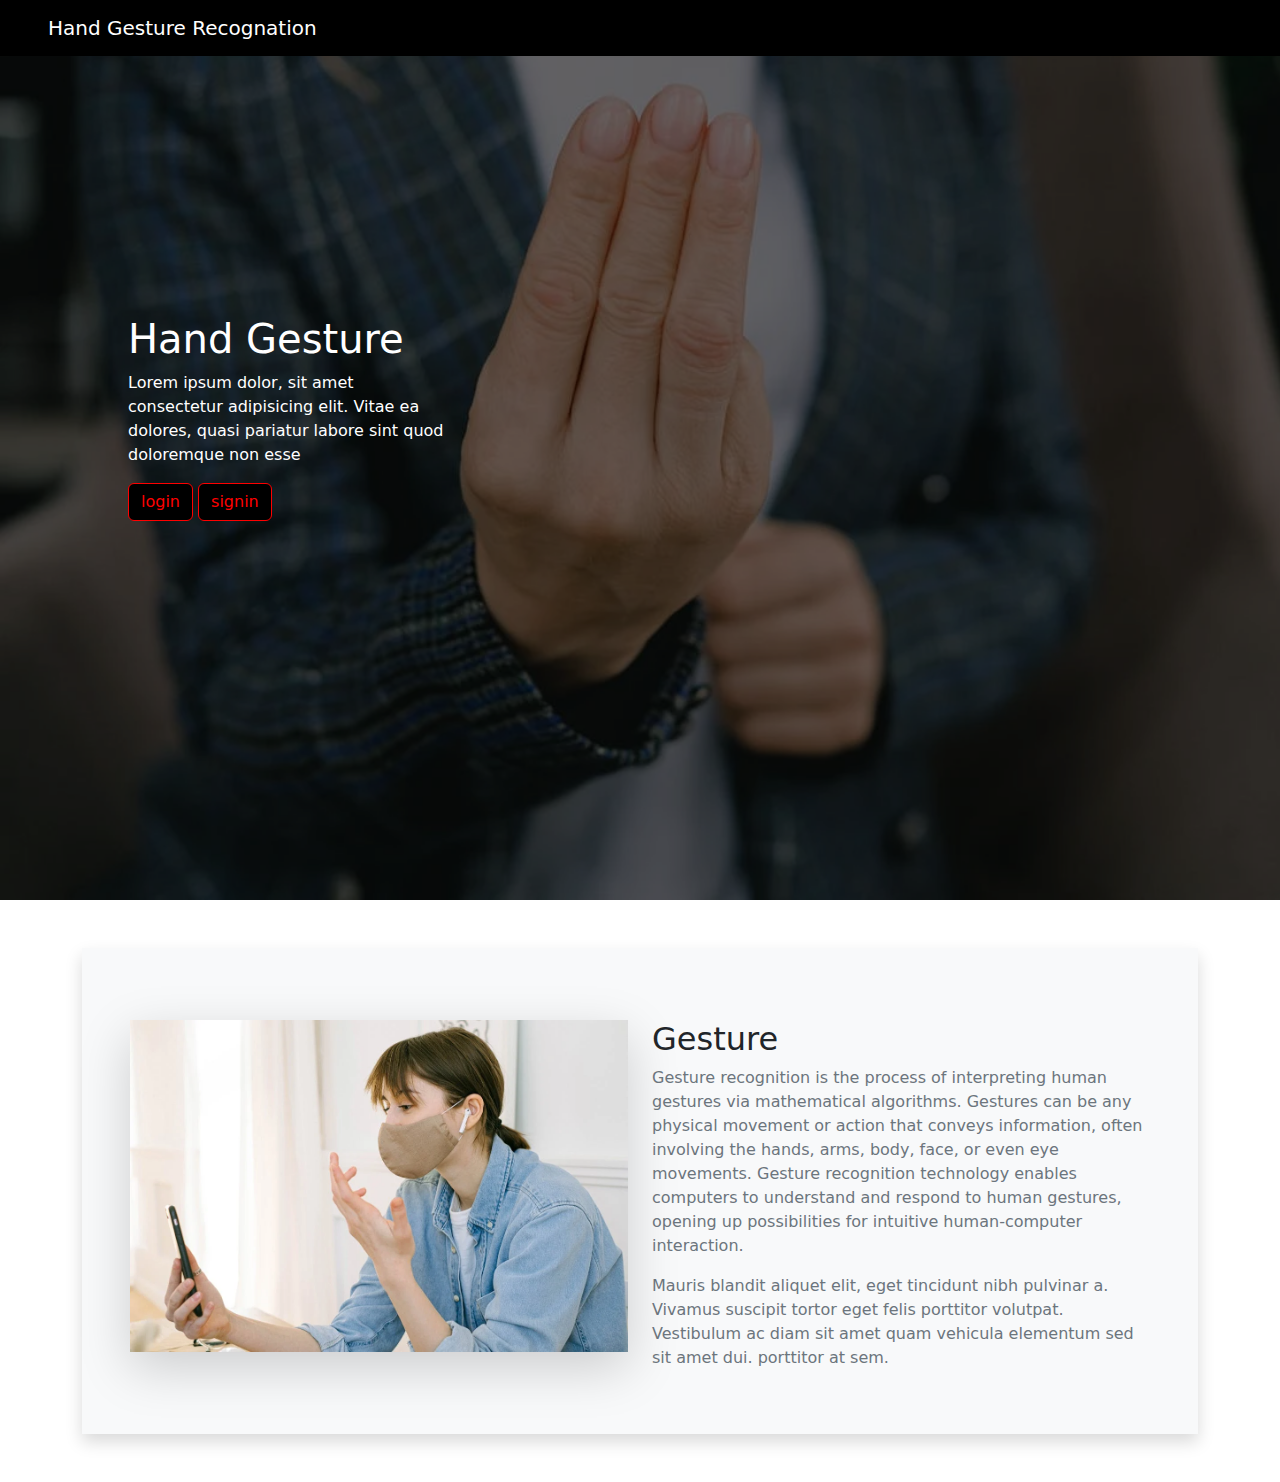
<file: index.html>
<html>
<head>
  <meta charset="UTF-8">
  <link rel="stylesheet" href="css/all.css">
  <link rel="stylesheet" href="css/bootstrap.min.css">
  <link rel="stylesheet" href="css/style.css">
</head>
<body>
  <!-- home page -->
  <div class="home ">
    <nav class="navbar bg-black fixed-top row">
      <div class="container-fluid">
        <a class="navbar-brand text-white px-5 col-9">Hand Gesture Recognation</a>

        <!-- <div>
          <div id="g_id_onload"
            data-client_id="775954644880-fhnm2a4mnmgr3g3pjm0qpbobefe0m4lp.apps.googleusercontent.com"
           data-auto_prompt="true"
            data-callback="loginCallback">
          </div>
          <div class="g_id_signin" data-type="standard" data-size="large" data-theme="outline" data-text="signin"
            data-shape="pill" data-logo_alignment="left">
          </div>
        </div> -->

        <!-- <div>

          <!-- Button trigger modal 
          <button type="button" class="btn btn-primary" data-bs-toggle="modal" data-bs-target="#exampleModal">
            Launch demo modal
          </button>

          <!-- Modal 
          <div class="modal fade" id="exampleModal" tabindex="-1" aria-labelledby="exampleModalLabel"
            aria-hidden="true">
            <div class="modal-dialog">
              <div class="modal-content">
                <div class="modal-header">
                  <h1 class="modal-title fs-5" id="exampleModalLabel">Modal title</h1>
                  <button type="button" class="btn-close" data-bs-dismiss="modal" aria-label="Close"></button>
                </div>
                <div class="modal-body">
                  ...
                </div>
                <div class="modal-footer">
                  <button type="button" class="btn btn-secondary" data-bs-dismiss="modal">Close</button>
                  <button type="button" class="btn btn-primary">Save changes</button>
                </div>
              </div>
            </div>
          </div>
        </div> -->
    </nav>
    <div class="layer"></div>
    <div class=" content w-25 text-white">
      <h1>Hand Gesture</h1>
      <p>Lorem ipsum dolor, sit amet consectetur adipisicing elit. Vitae ea dolores, quasi pariatur labore sint quod
        doloremque non esse </p>

      <button class="btn" id="myButton">login</button>
      <button class="btn">signin</button>
    </div>
  </div>

 <!-- about -->
  <div class="container " id="about">
    <div class=" larger shadow bg-light  my-md-5 p-5 ">
      <div class="row  ">
        <div class="col-6 mt-4 ">
          <div class="  text-center">
            <img src="image/pexels-photo-4240578 (1).webp" class="w-100 shadow-lg">
          </div>
        </div>
        <div class="col-6  mt-4">
          <div class="row">
            <h2>Gesture </h2>
            <p class=" text-secondary  p  ">

              Gesture recognition is the process of interpreting human gestures via mathematical algorithms. Gestures
              can be any physical movement or action that conveys information, often involving the hands, arms, body,
              face, or even eye movements. Gesture recognition technology enables computers to understand and respond to
              human gestures, opening up possibilities for intuitive human-computer interaction.


            </p>

            <p class=" text-secondary   p">
              Mauris blandit aliquet elit, eget tincidunt nibh pulvinar a. Vivamus suscipit tortor eget felis porttitor
              volutpat. Vestibulum ac diam sit amet quam vehicula elementum sed sit amet dui. porttitor at sem.
            </p>


          </div>
        </div>
      </div>
    </div>
  </div>
  <script src="https://accounts.google.com/gsi/client" async></script>
  <script>
    function loginCallback(response) {
      window.location.href = "camera.html";
      console.log(response)
    }
  </script>
  <script >
    function onClick() {
    window.location.href = 'login.html';
}

let button = document.getElementById('myButton');
button.addEventListener('click', onClick);
  </script>
</body>
</html>
</file>
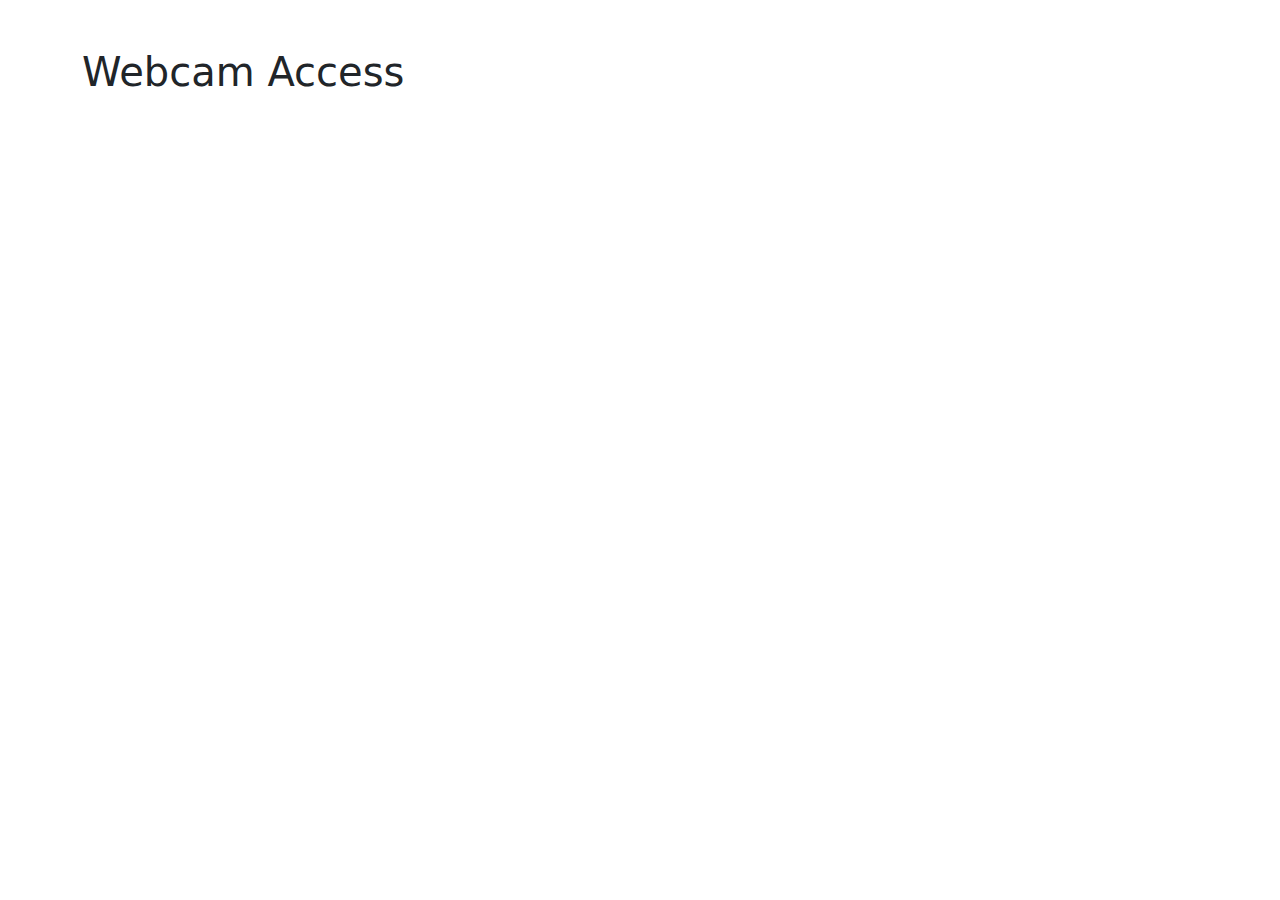
<file: camera.html>
<!DOCTYPE html>
<html lang="en">

<head>
  <!-- <meta charset="UTF-8">
<meta name="viewport" content="width=device-width, initial-scale=1.0">
<title>Webcam Access</title> -->
  <link rel="stylesheet" href="css/all.css">
  <link rel="stylesheet" href="css/bootstrap.min.css">
  <link rel="stylesheet" href="css/style.css">

</head>

<body >
  <div class="container py-5 ">
    <h1>Webcam Access</h1>
    <video id="videoElement" autoplay></video>

  </div>

  <script>
    // Get access to the camera
    navigator.mediaDevices.getUserMedia({ video: true })
      .then(function (stream) {
        var video = document.getElementById('videoElement');
        video.srcObject = stream;
      })
      .catch(function (err) {
        console.error('Error accessing the camera: ', err);
      });
  </script>
</body>

</html>
</file>
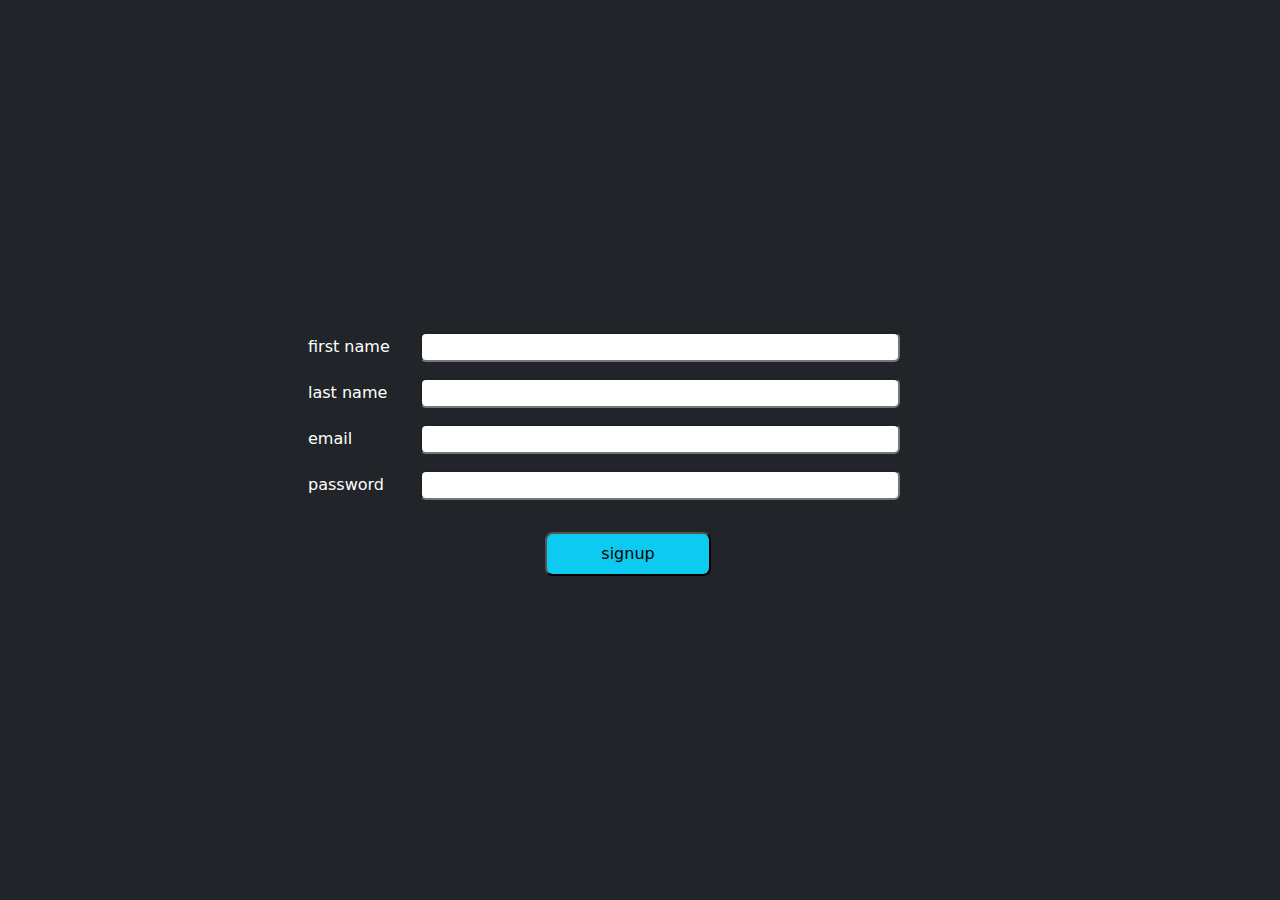
<file: create.html>
<html>
    <head>
        <link rel="stylesheet" href="css/all.css">
        <link rel="stylesheet" href="css/bootstrap.min.css">
        <link rel="stylesheet" href="css/style.css">
    </head>
    <body class="bg-dark">

    <form >
        <div class="d-flex justify-content-center position-absolute top-50 start-50 translate-middle   row ">
            <div class="my-2">
                <label class="col-2 text-white ">first name </label>
                <input class="w-75 rounded-2">
            </div>
            <div class="my-2">
                 <label class="col-2 text-white">last name</label>
                 <input class="w-75 rounded-2 ">
            </div>
            <div class="my-2" >
                <label class="col-2 text-white">email</label>
                <input class="w-75 rounded-2 ">
           </div>
           <div class="my-2">
            <label class="col-2 text-white">password</label>
            <input class="w-75 rounded-2 ">
       </div>
            <button type="submit" class="bg-info w-25 rounded-3 p-2 mt-4">signup</button>
        </div>
        
    </form>
    </body>
</html>
</file>
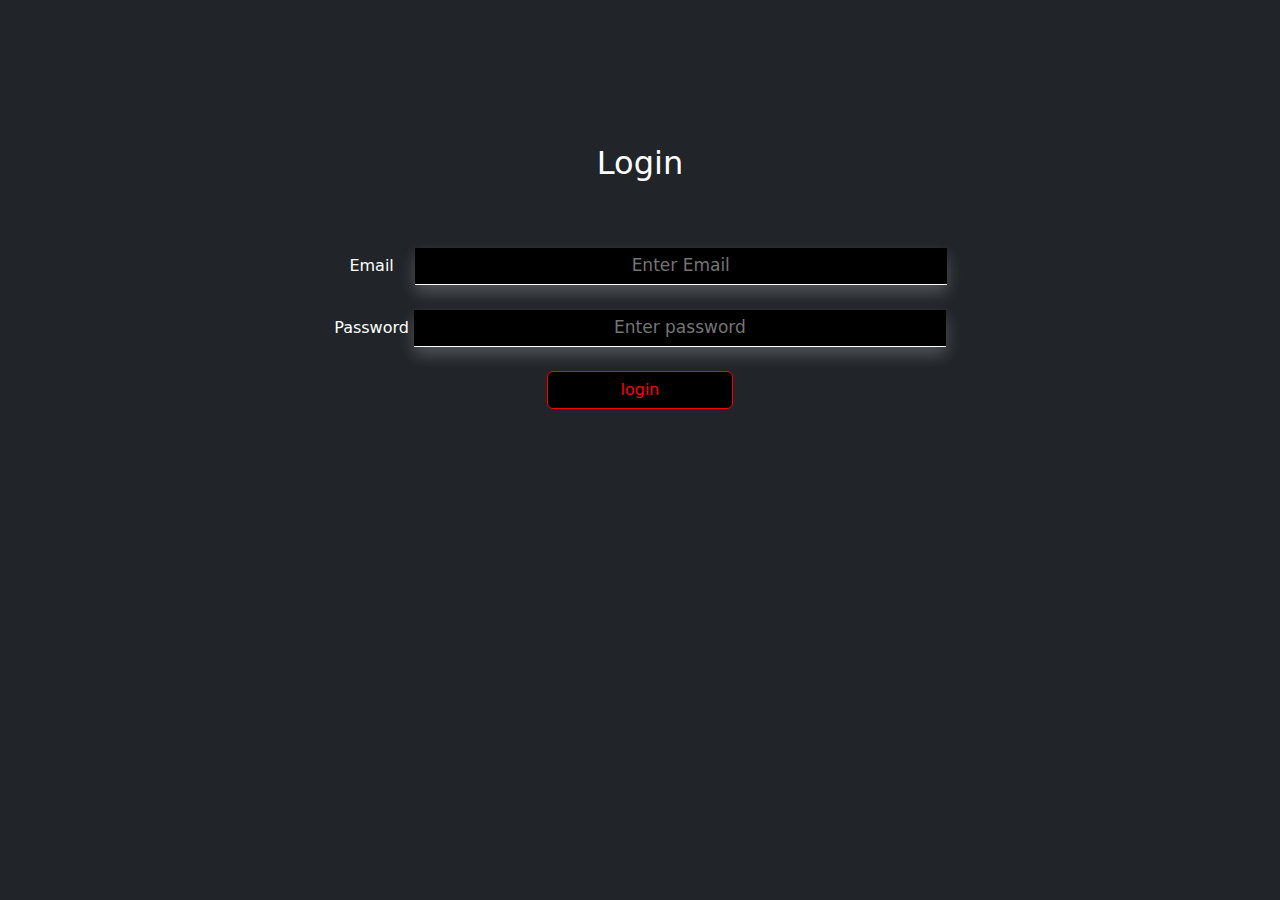
<file: login.html>
<html>
    <head>
        <link rel="stylesheet" href="css/all.css">
        <link rel="stylesheet" href="css/bootstrap.min.css">
        <link rel="stylesheet" href="css/style.css">
    </head>
    <body class="bg-dark">

    <!-- <form >
        <div class="d-flex justify-content-center position-absolute top-50 start-50 translate-middle   row ">
            <div class="my-2">
                <label class="col-2 text-white ">email</label>
                <input class="w-75 rounded-2">
            </div>
            <div >
                 <label class="col-2 text-white">password</label>
                 <input class="w-75 rounded-2 ">
            </div>
            <button type="submit" class="bg-info w-25 rounded-3 p-2 mt-4">login</button>
        </div>
        
    </form> -->

    <section>

        <div class="container  pt-5  text-white">
            <div class="login  w-75  mx-auto px-5 pt-5 text-center">
                <h2 class="py-5 "> Login</h2>
                <div class="row  g-3 px-3 ">
                        <div>
                            <label class=" p-3">Email</label>
                            <input type="email" id="email" placeholder="Enter Email" class=" w-75 ">
                        </div>
                        <div>
                            <label class="">Password</label>
                            <input type="password" id="pass" placeholder="Enter password" class=" w-75 ">
                        </div>
                </div>
                <button class="btn mt-lg-4 w-25">login</button>
            </div>
        </div>
    </section>
    </body>
</html>
</file>
<file: css/style.css>
.home{
    background-image: url(../image/pexels-photo-7516325.webp);
    background-size: cover;
    height: 100%;
    
}

.home .layer{
    background-color: rgba(0, 0, 0, 0.571) ;
       width: 100%;
    height: 100%;
    

}
.content{
    position: absolute;
    top:35%;
    left:10%;
}

.navbar-nav{
    font-size: large;
}

.login input{
    width:95%;
    border: 1px solid;
   border-top: 0px;
   border-right: 0px;
   border-left: 0px;
    border-color:   white;
    padding: 5px;
    background-color: black;
    color: white;
    text-align: center;
    font-size: 17px;
    font-weight: 100;
    box-shadow: 0 .5rem 1rem rgba(255, 255, 255, 0.215);
}

.btn{
    font-size: 16px;
    font-weight: 100px;
    border-color:  red;
    background-color: black;
    color: red;
}
</file>
